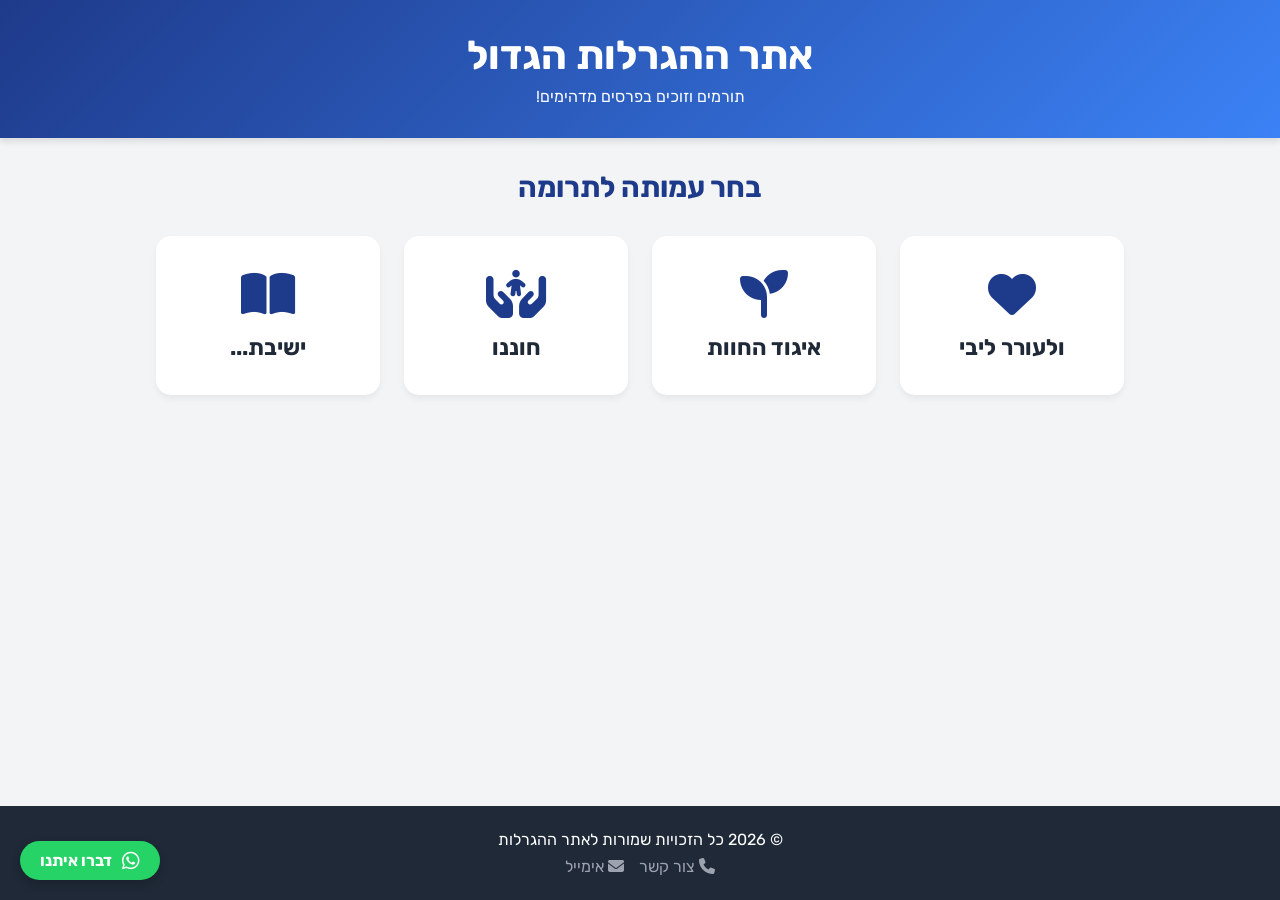
<file: index.html>
<!DOCTYPE html>
<html lang="he" dir="rtl">
<head>
    <meta charset="UTF-8">
    <meta name="viewport" content="width=device-width, initial-scale=1.0">
    <title>אתר ההגרלות הגדול</title>
    <link rel="stylesheet" href="style.css">
    <link rel="stylesheet" href="https://cdnjs.cloudflare.com/ajax/libs/font-awesome/6.4.0/css/all.min.css">
</head>
<body>

    <header>
        <h1>אתר ההגרלות הגדול</h1>
        <p>תורמים וזוכים בפרסים מדהימים!</p>
    </header>

    <div class="container">
        <h2 class="title">בחר עמותה לתרומה</h2>
        
        <div class="grid">
            <a href="amuta1.html" class="card">
                <i class="fa-solid fa-heart"></i>
                <h3>ולעורר ליבי</h3>
            </a>
            <a href="amuta1.html" class="card">
                <i class="fa-solid fa-seedling"></i>
                <h3>איגוד החוות</h3>
            </a>
            <a href="amuta1.html" class="card">
                <i class="fa-solid fa-hands-holding-child"></i>
                <h3>חוננו</h3>
            </a>
            <a href="amuta1.html" class="card">
                <i class="fa-solid fa-book-open"></i>
                <h3>ישיבת...</h3>
            </a>
        </div>
    </div>

    <a href="https://wa.me/972500000000" class="whatsapp-float" target="_blank">
        <i class="fa-brands fa-whatsapp fa-lg"></i> דברו איתנו
    </a>

    <footer>
        <p>© 2026 כל הזכויות שמורות לאתר ההגרלות</p>
        <div class="footer-links">
            <a href="#"><i class="fa-solid fa-phone"></i> צור קשר</a>
            <a href="#"><i class="fa-solid fa-envelope"></i> אימייל</a>
        </div>
    </footer>

</body>
</html>
</file>
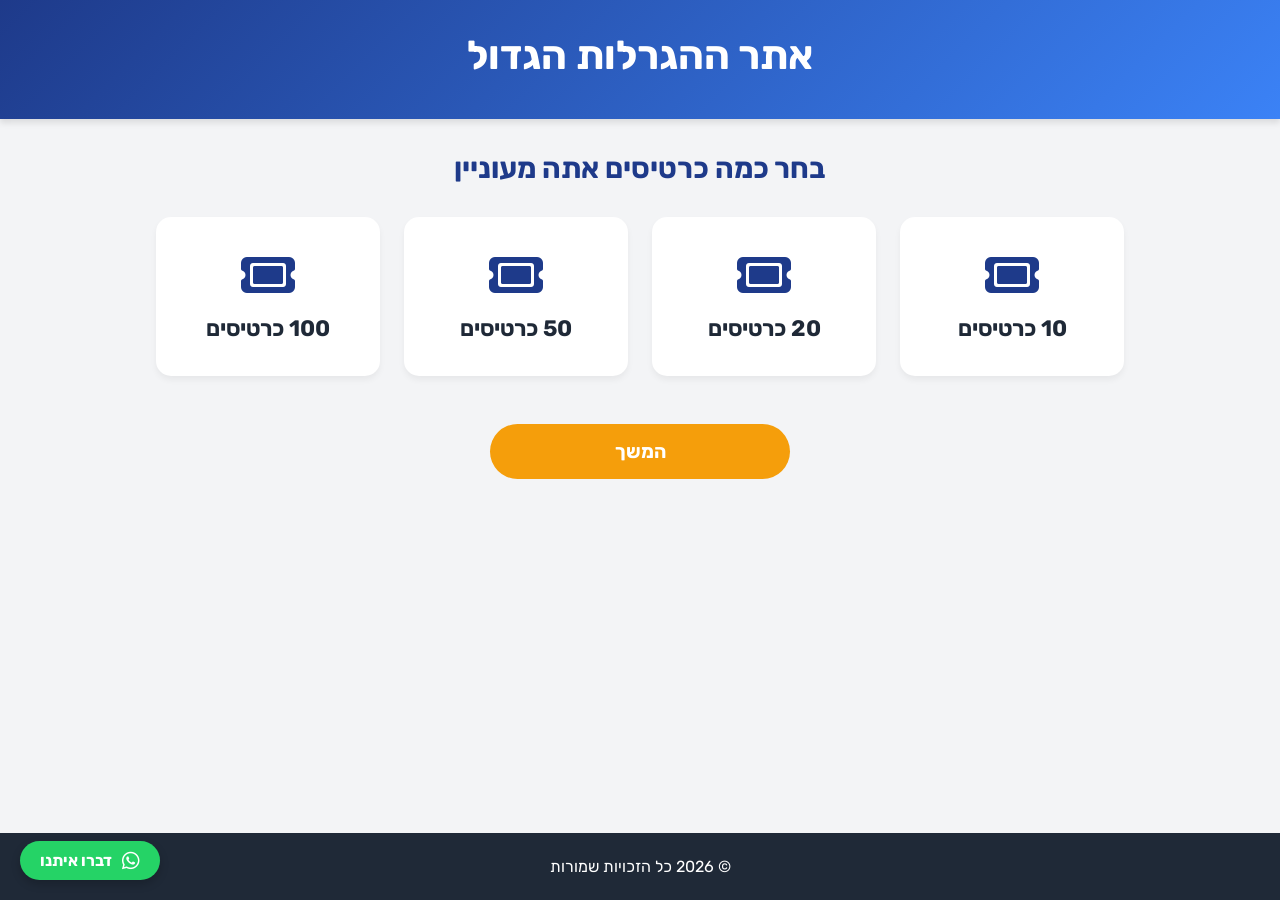
<file: amuta1.html>
<!DOCTYPE html>
<html lang="he" dir="rtl">
<head>
    <meta charset="UTF-8">
    <meta name="viewport" content="width=device-width, initial-scale=1.0">
    <title>בחירת כרטיסים</title>
    <link rel="stylesheet" href="style.css">
    <link rel="stylesheet" href="https://cdnjs.cloudflare.com/ajax/libs/font-awesome/6.4.0/css/all.min.css">
</head>
<body>

    <header>
        <h1>אתר ההגרלות הגדול</h1>
    </header>

    <div class="container">
        <h2 class="title">בחר כמה כרטיסים אתה מעוניין</h2>
        
        <div class="grid">
            <div class="card" onclick="selectTicket(this)">
                <i class="fa-solid fa-ticket"></i>
                <h3>10 כרטיסים</h3>
            </div>
            <div class="card" onclick="selectTicket(this)">
                <i class="fa-solid fa-ticket"></i>
                <h3>20 כרטיסים</h3>
            </div>
            <div class="card" onclick="selectTicket(this)">
                <i class="fa-solid fa-ticket"></i>
                <h3>50 כרטיסים</h3>
            </div>
            <div class="card" onclick="selectTicket(this)">
                <i class="fa-solid fa-ticket"></i>
                <h3>100 כרטיסים</h3>
            </div>
        </div>

        <a href="prices.html" class="btn-continue">המשך</a>
    </div>

    <a href="https://wa.me/972500000000" class="whatsapp-float" target="_blank">
        <i class="fa-brands fa-whatsapp fa-lg"></i> דברו איתנו
    </a>

    <footer>
        <p>© 2026 כל הזכויות שמורות</p>
    </footer>

    <script src="script.js"></script>
</body>
</html>
</file>
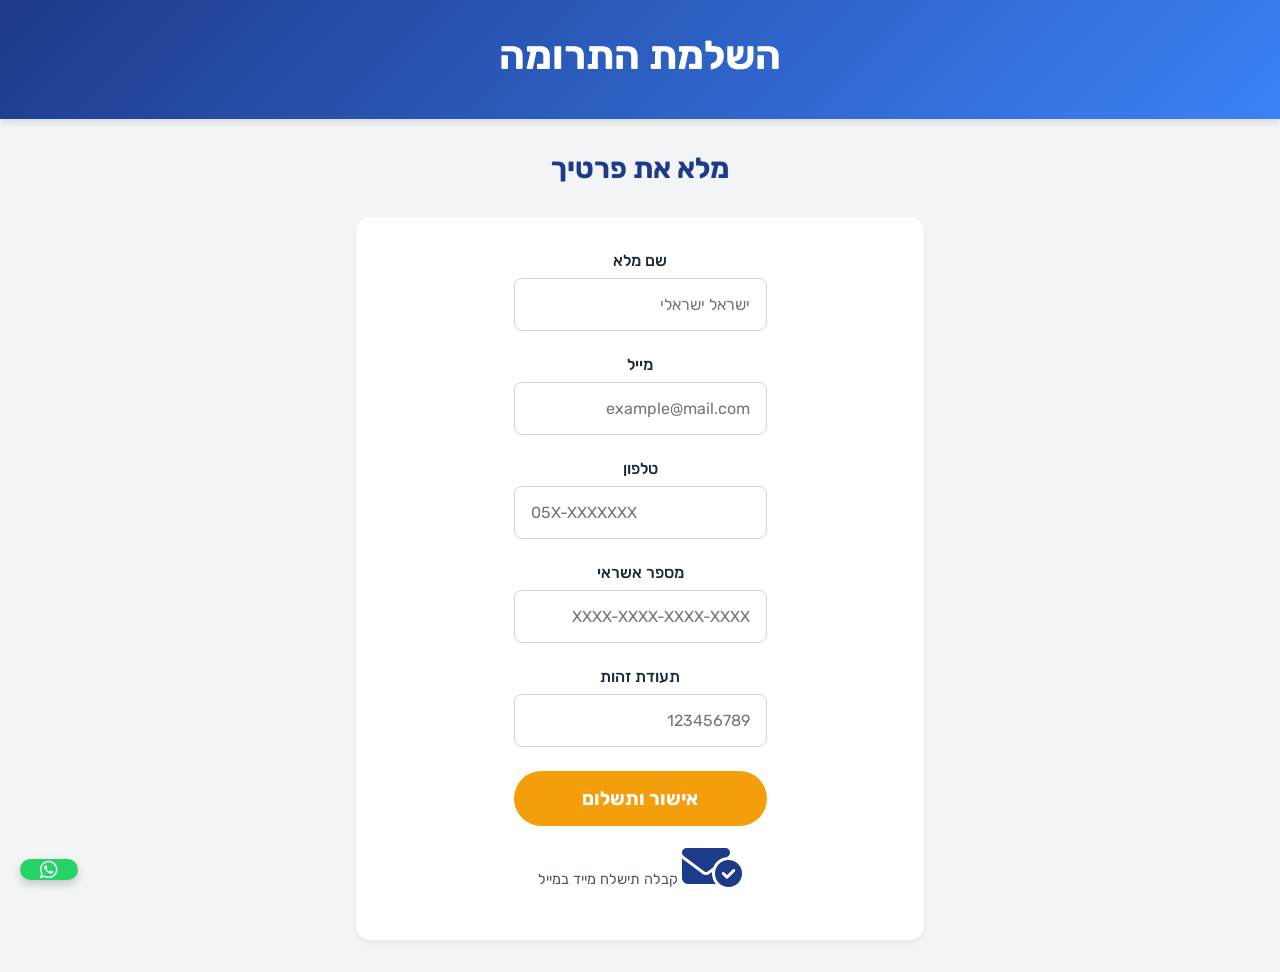
<file: details.html>
<!DOCTYPE html>
<html lang="he" dir="rtl">
<head>
    <meta charset="UTF-8">
    <meta name="viewport" content="width=device-width, initial-scale=1.0">
    <title>מילוי פרטים</title>
    <link rel="stylesheet" href="style.css">
    <link rel="stylesheet" href="https://cdnjs.cloudflare.com/ajax/libs/font-awesome/6.4.0/css/all.min.css">
</head>
<body>

    <header>
        <h1>השלמת התרומה</h1>
    </header>

    <div class="container" style="max-width: 600px;">
        <h2 class="title">מלא את פרטיך</h2>
        
        <div class="card" style="padding: 2rem; cursor: default;">
            <form id="checkoutForm">
                <div class="form-group">
                    <label for="name">שם מלא</label>
                    <input type="text" id="name" required placeholder="ישראל ישראלי">
                </div>
                
                <div class="form-group">
                    <label for="email">מייל</label>
                    <input type="email" id="email" required placeholder="example@mail.com">
                </div>

                <div class="form-group">
                    <label for="phone">טלפון</label>
                    <input type="tel" id="phone" required placeholder="05X-XXXXXXX">
                </div>

                <div class="form-group">
                    <label for="credit">מספר אשראי</label>
                    <input type="text" id="credit" required placeholder="XXXX-XXXX-XXXX-XXXX">
                </div>

                <div class="form-group">
                    <label for="id_num">תעודת זהות</label>
                    <input type="text" id="id_num" required placeholder="123456789">
                </div>

                <button type="submit" class="btn-continue" style="margin-top: 1rem;">אישור ותשלום</button>
                <div class="form-footer-note">
                    <i class="fa-solid fa-envelope-circle-check"></i> קבלה תישלח מייד במייל
                </div>
            </form>
        </div>
    </div>

    <a href="https://wa.me/972500000000" class="whatsapp-float" target="_blank">
        <i class="fa-brands fa-whatsapp fa-lg"></i>
    </a>

    <script src="script.js"></script>
</body>
</html>
</file>
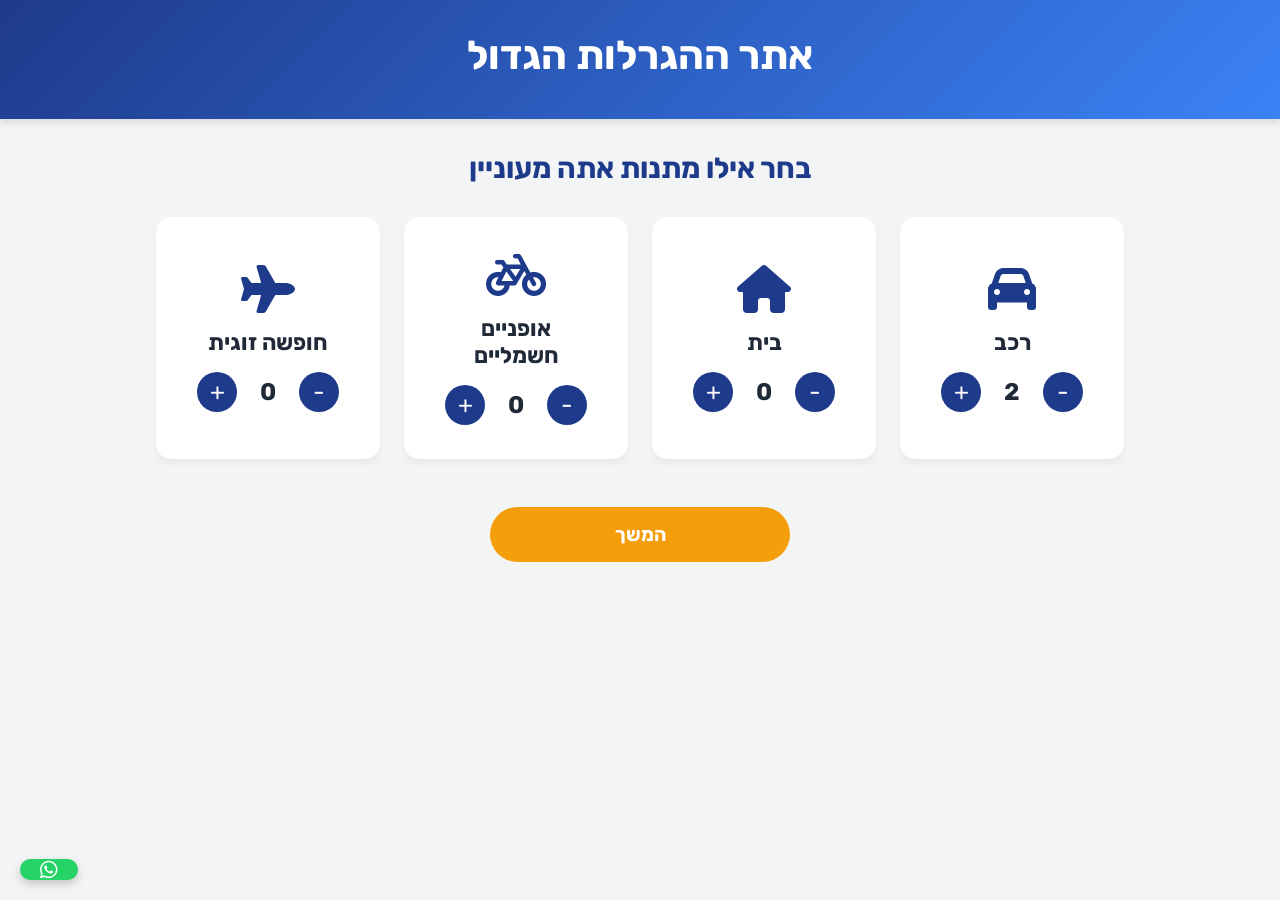
<file: prices.html>
<!DOCTYPE html>
<html lang="he" dir="rtl">
<head>
    <meta charset="UTF-8">
    <meta name="viewport" content="width=device-width, initial-scale=1.0">
    <title>בחירת מתנות</title>
    <link rel="stylesheet" href="style.css">
    <link rel="stylesheet" href="https://cdnjs.cloudflare.com/ajax/libs/font-awesome/6.4.0/css/all.min.css">
</head>
<body>

    <header>
        <h1>אתר ההגרלות הגדול</h1>
    </header>

    <div class="container">
        <h2 class="title">בחר אילו מתנות אתה מעוניין</h2>
        
        <div class="grid">
            <div class="card cursor-default">
                <i class="fa-solid fa-car"></i>
                <h3>רכב</h3>
                <div class="counter-box">
                    <button class="counter-btn" onclick="changeValue('car-val', -1)">-</button>
                    <span class="counter-value" id="car-val">2</span>
                    <button class="counter-btn" onclick="changeValue('car-val', 1)">+</button>
                </div>
            </div>
            
            <div class="card cursor-default">
                <i class="fa-solid fa-house"></i>
                <h3>בית</h3>
                <div class="counter-box">
                    <button class="counter-btn" onclick="changeValue('home-val', -1)">-</button>
                    <span class="counter-value" id="home-val">0</span>
                    <button class="counter-btn" onclick="changeValue('home-val', 1)">+</button>
                </div>
            </div>

            <div class="card cursor-default">
                <i class="fa-solid fa-bicycle"></i>
                <h3>אופניים חשמליים</h3>
                <div class="counter-box">
                    <button class="counter-btn" onclick="changeValue('bike-val', -1)">-</button>
                    <span class="counter-value" id="bike-val">0</span>
                    <button class="counter-btn" onclick="changeValue('bike-val', 1)">+</button>
                </div>
            </div>

            <div class="card cursor-default">
                <i class="fa-solid fa-plane"></i>
                <h3>חופשה זוגית</h3>
                <div class="counter-box">
                    <button class="counter-btn" onclick="changeValue('vacation-val', -1)">-</button>
                    <span class="counter-value" id="vacation-val">0</span>
                    <button class="counter-btn" onclick="changeValue('vacation-val', 1)">+</button>
                </div>
            </div>
        </div>

        <a href="details.html" class="btn-continue">המשך</a>
    </div>

    <a href="https://wa.me/972500000000" class="whatsapp-float" target="_blank">
        <i class="fa-brands fa-whatsapp fa-lg"></i>
    </a>

    <script src="script.js"></script>
</body>
</html>
</file>
<file: style.css>
@import url('https://fonts.googleapis.com/css2?family=Rubik:wght@300;400;500;700&display=swap');

:root {
    --primary-color: #1e3a8a; /* כחול כהה ואמין */
    --secondary-color: #3b82f6; /* כחול בהיר */
    --accent-color: #f59e0b; /* זהב/כתום להדגשות */
    --bg-color: #f3f4f6; /* אפור בהיר מאוד לרקע */
    --text-color: #1f2937;
    --card-bg: #ffffff;
}

* {
    margin: 0;
    padding: 0;
    box-sizing: border-box;
    font-family: 'Rubik', sans-serif;
}

body {
    background-color: var(--bg-color);
    color: var(--text-color);
    direction: rtl;
    min-height: 100vh;
    display: flex;
    flex-direction: column;
}

header {
    background: linear-gradient(135deg, var(--primary-color), var(--secondary-color));
    color: white;
    text-align: center;
    padding: 2rem 1rem;
    box-shadow: 0 4px 6px rgba(0,0,0,0.1);
}

header h1 {
    font-size: 2.5rem;
    margin-bottom: 0.5rem;
}

.container {
    max-width: 1000px;
    margin: 2rem auto;
    padding: 0 1rem;
    flex-grow: 1;
    width: 100%;
}

.title {
    text-align: center;
    margin-bottom: 2rem;
    font-size: 1.8rem;
    color: var(--primary-color);
}

/* מערכת גריד לכרטיסיות (מתאים למחשב ונייד) */
.grid {
    display: grid;
    grid-template-columns: repeat(auto-fit, minmax(220px, 1fr));
    gap: 1.5rem;
}

/* עיצוב כרטיסיות (עמותות, כרטיסים, פרסים) */
.card {
    background: var(--card-bg);
    border-radius: 15px;
    padding: 2rem;
    text-align: center;
    box-shadow: 0 4px 6px rgba(0,0,0,0.05);
    transition: all 0.3s ease;
    cursor: pointer;
    border: 2px solid transparent;
    text-decoration: none;
    color: inherit;
    display: flex;
    flex-direction: column;
    align-items: center;
    justify-content: center;
}

.card:hover {
    transform: translateY(-5px);
    box-shadow: 0 10px 15px rgba(0,0,0,0.1);
    border-color: var(--secondary-color);
}

.card.active {
    border-color: var(--accent-color);
    background-color: #fffbeb;
}

.card i {
    font-size: 3rem;
    color: var(--primary-color);
    margin-bottom: 1rem;
}

.card h3 {
    font-size: 1.4rem;
}

/* כפתורי המשך */
.btn-continue {
    display: block;
    width: 100%;
    max-width: 300px;
    margin: 3rem auto 1rem;
    padding: 1rem;
    background-color: var(--accent-color);
    color: white;
    text-align: center;
    border-radius: 50px;
    font-size: 1.2rem;
    font-weight: bold;
    text-decoration: none;
    transition: background 0.3s;
    border: none;
    cursor: pointer;
}

.btn-continue:hover {
    background-color: #d97706;
}

/* קאונטרים (כפתורי פלוס ומינוס) */
.counter-box {
    display: flex;
    align-items: center;
    justify-content: center;
    gap: 1rem;
    margin-top: 1rem;
}

.counter-btn {
    width: 40px;
    height: 40px;
    border-radius: 50%;
    border: none;
    background-color: var(--primary-color);
    color: white;
    font-size: 1.5rem;
    cursor: pointer;
    transition: 0.2s;
}

.counter-btn:hover { background-color: var(--secondary-color); }
.counter-value { font-size: 1.5rem; font-weight: bold; min-width: 30px; }

/* טפסים */
.form-group {
    margin-bottom: 1.5rem;
    display: flex;
    flex-direction: column;
}

.form-group label {
    margin-bottom: 0.5rem;
    font-weight: 500;
}

.form-group input {
    padding: 1rem;
    border: 1px solid #d1d5db;
    border-radius: 8px;
    font-size: 1rem;
    outline: none;
    transition: border 0.3s;
}

.form-group input:focus {
    border-color: var(--secondary-color);
}

.form-footer-note {
    text-align: center;
    margin-top: 1rem;
    color: #4b5563;
    font-size: 0.9rem;
}

/* Footer & WhatsApp */
footer {
    background: #1f2937;
    color: white;
    text-align: center;
    padding: 1.5rem;
    margin-top: auto;
}

.footer-links {
    margin-top: 0.5rem;
    display: flex;
    justify-content: center;
    gap: 15px;
}

.footer-links a { color: #9ca3af; text-decoration: none; }
.footer-links a:hover { color: white; }

.whatsapp-float {
    position: fixed;
    bottom: 20px;
    left: 20px;
    background-color: #25d366;
    color: white;
    border-radius: 50px;
    padding: 10px 20px;
    display: flex;
    align-items: center;
    gap: 10px;
    text-decoration: none;
    box-shadow: 0 4px 10px rgba(0,0,0,0.2);
    z-index: 1000;
    transition: 0.3s;
    font-weight: bold;
}

.whatsapp-float:hover { transform: scale(1.05); }
</file>
